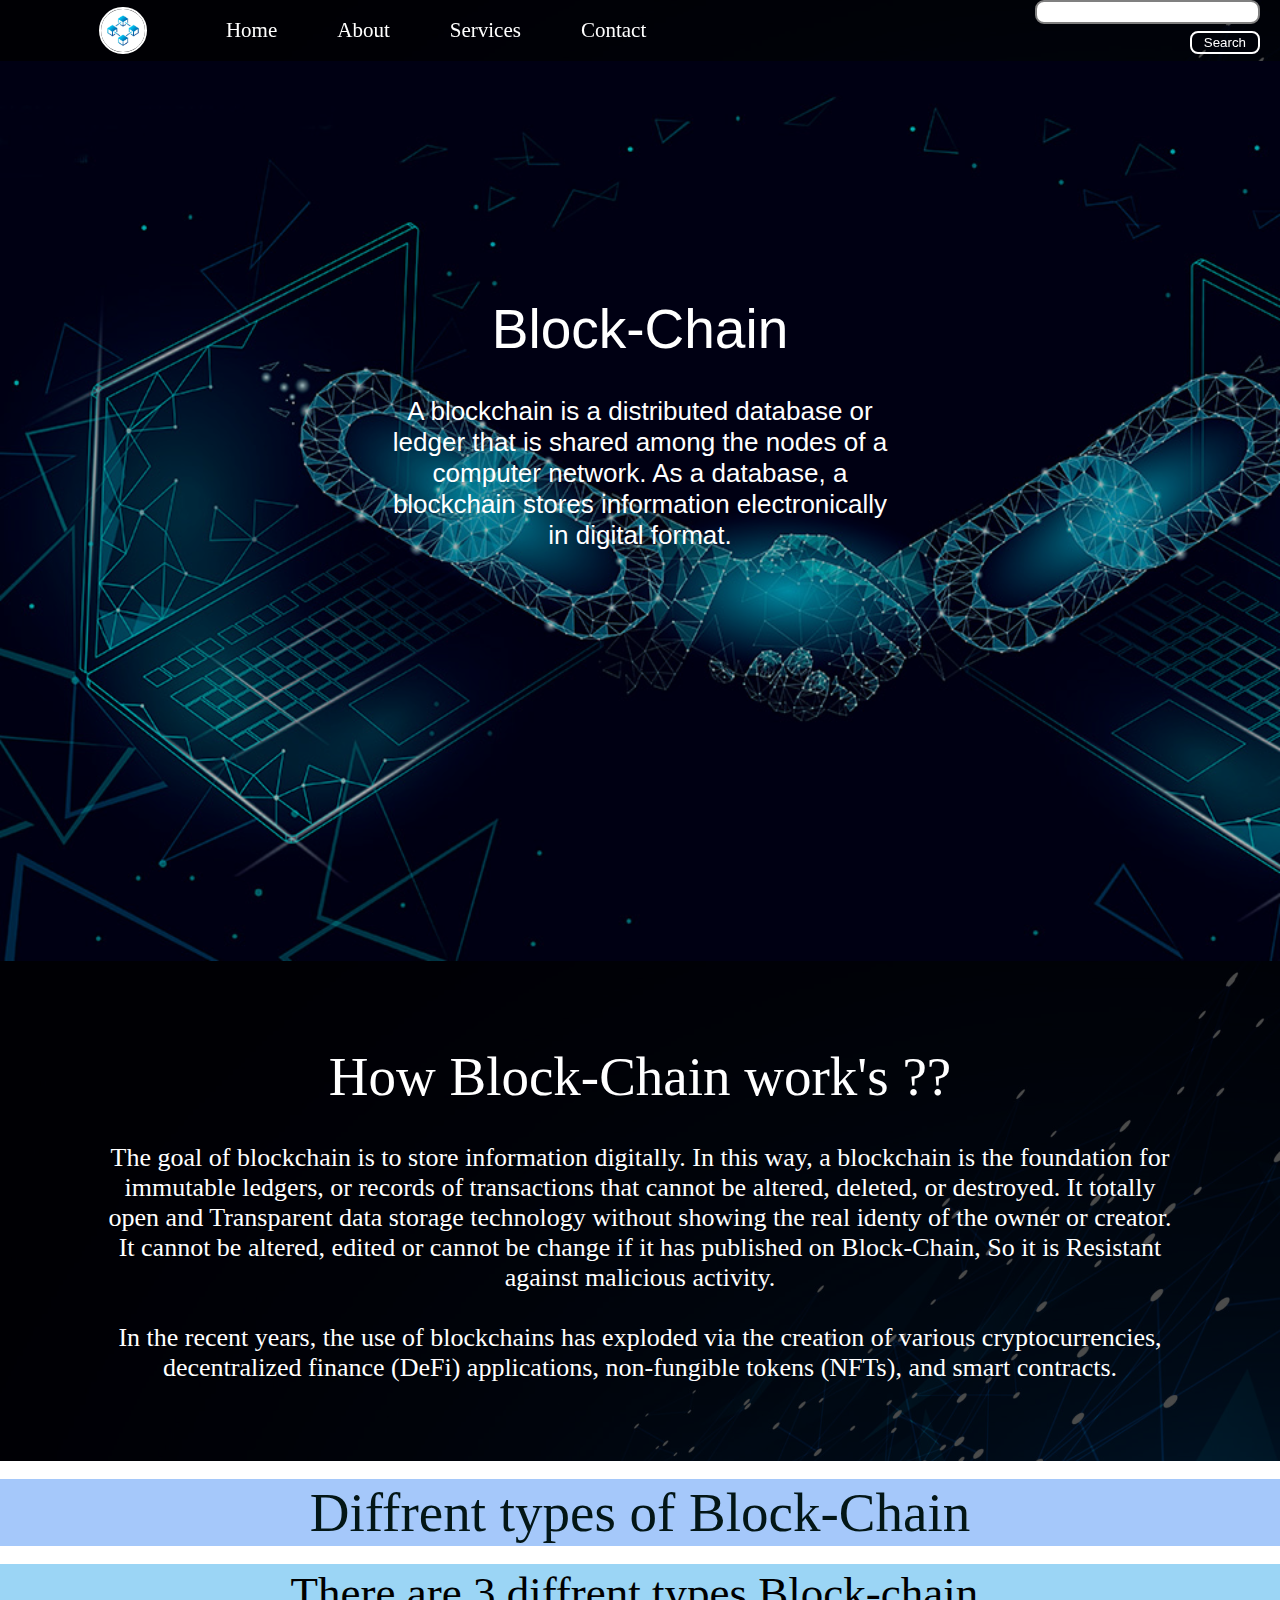
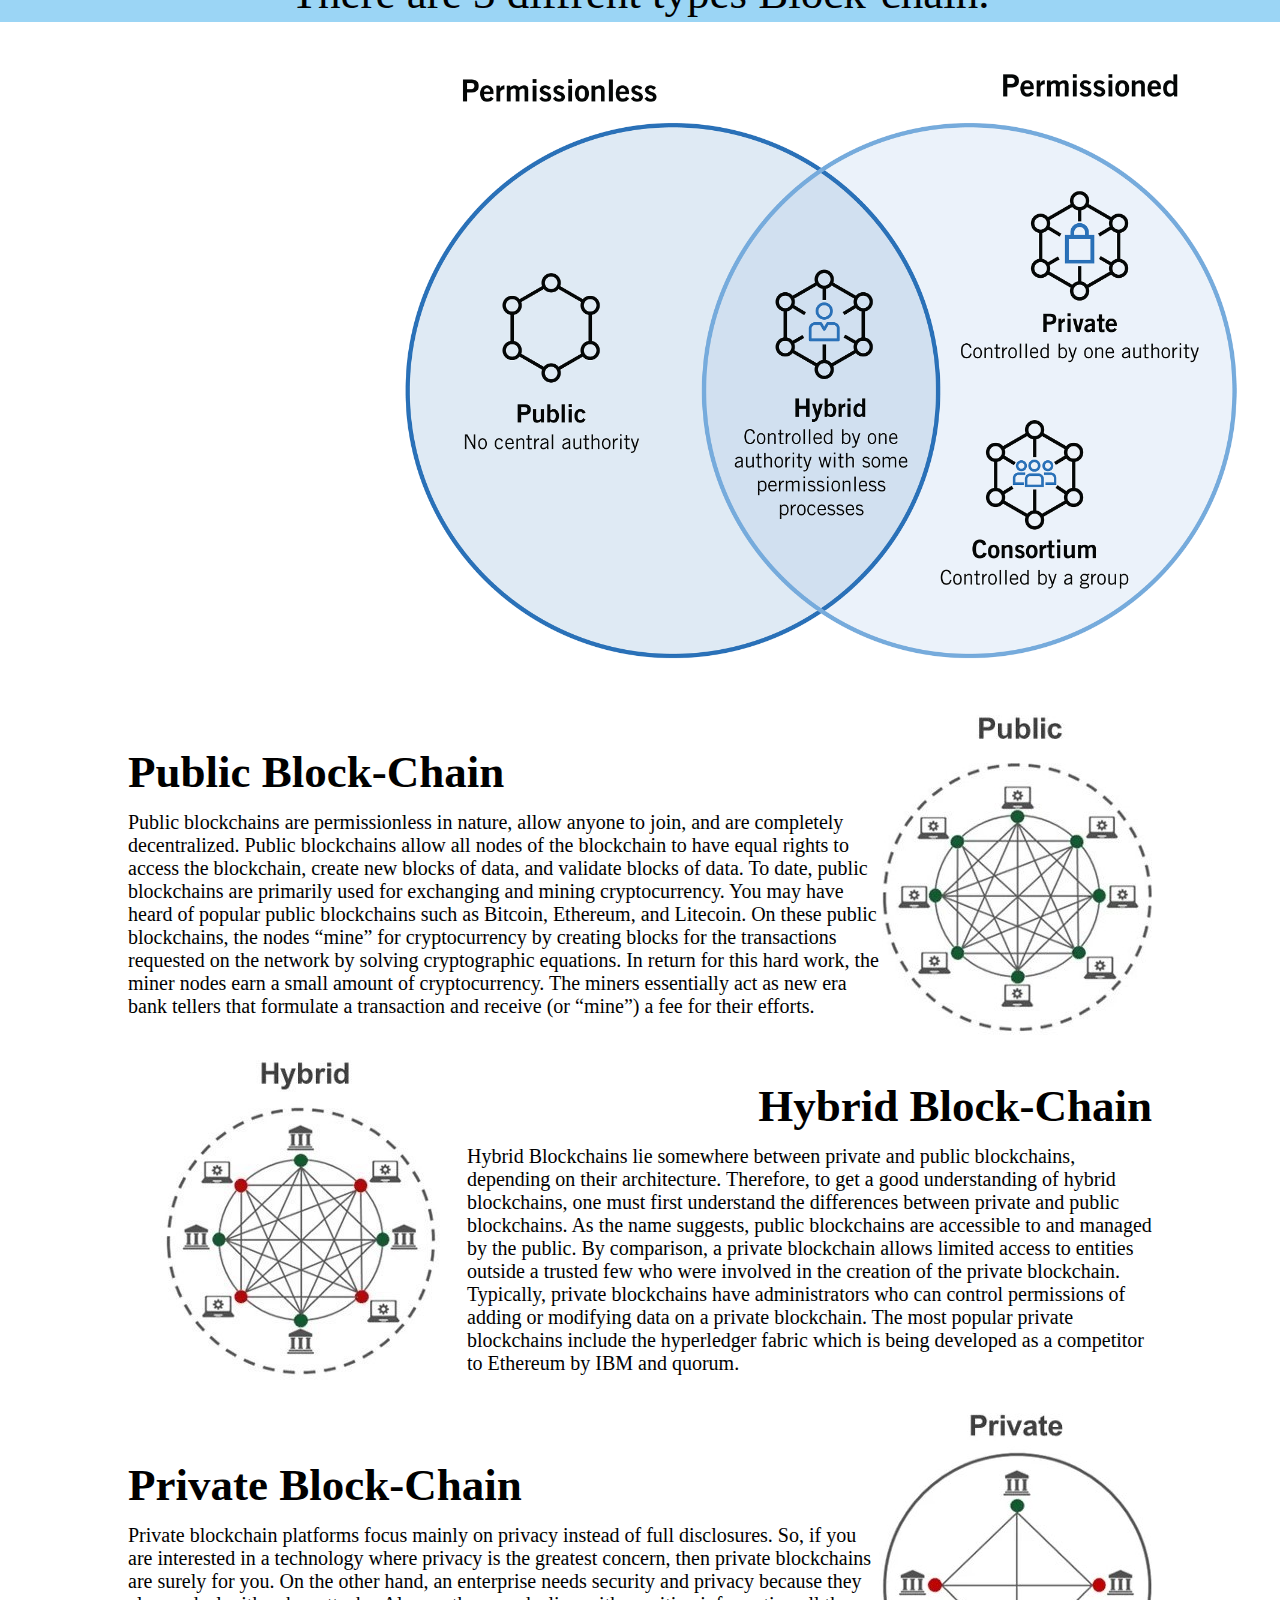
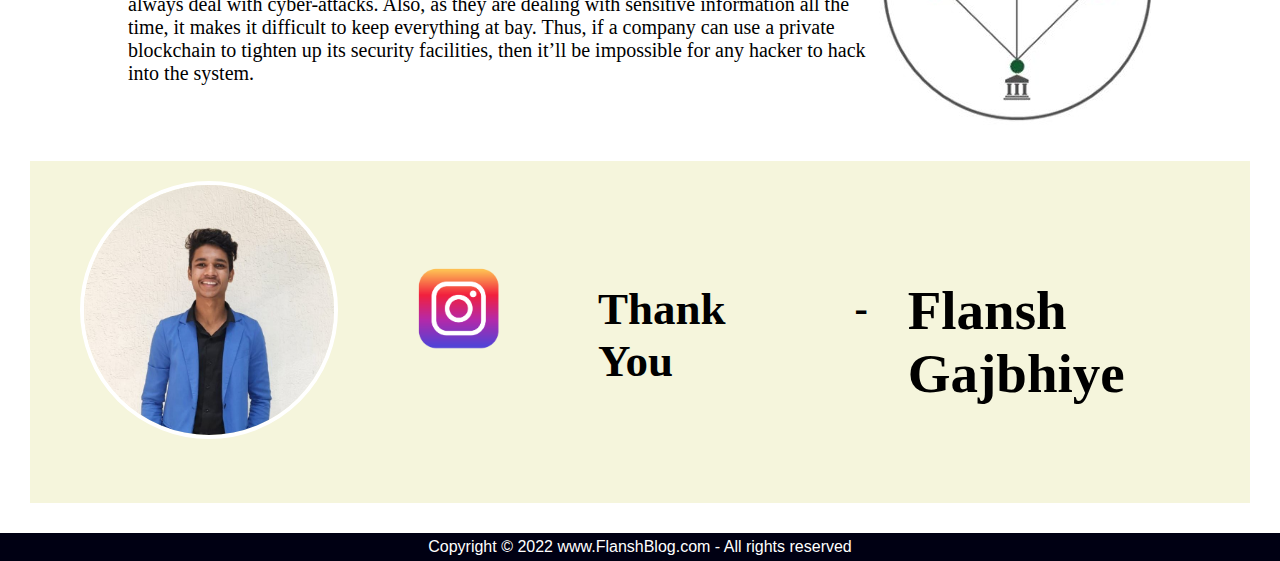
<file: index.html>
<!DOCTYPE html>
<html lang="en">
  <head>
    <meta charset="UTF-8" />
    <meta http-equiv="X-UA-Compatible" content="IE=edge" />
    <meta name="viewport" content="width=device-width, initial-scale=1.0" />
    <title>FlanshBlog</title>
    <link rel="stylesheet" href="style.css" />
  </head>
  <body>
    <nav class="navbar background1 h-nav-resp ">
      <ul class="nav-list v-class-resp">
        <div class="logo"><img src="img/logo.jpg" alt="LOGO" ></div>
        <li class="a"><a href="#home"></a>Home</li>
        <li class="a"><a href="#about"></a>About</li>
        <li class="a"><a href="#services"></a>Services</li>
        <li class="a"><a href="#contact"></a>Contact</li>
      </ul>
      <div class="rightNav v-class-resp">
        <input type="text" name="search" id="search" >
        <button class=" btn btn-sm">Search</button>
      </div>
      <div class="burger">
        <div class="line"></div>
        <div class="line"></div>
        <div class="line"></div>
      </div>
    </nav>
    <section class="background firstSection">
      <div class="box-main">
        <div class="firstHalf">
          <p class="text-big">Block-Chain</p>
          <p class="text-small">
            A blockchain is a distributed database or ledger that is shared
            among the nodes of a computer network. As a database, a blockchain
            stores information electronically in digital format.
          </p>
        </div>
      </div>
    </section>

    <section class="secOne background1">
      <div class="para1">
        <p class="section sectiontag text-big">How Block-Chain work's ??</p>
        <p class="section sectionSubtag text-small">
          The goal of blockchain is to store information digitally. In this way,
          a blockchain is the foundation for immutable ledgers, or records of
          transactions that cannot be altered, deleted, or destroyed. It totally
          open and Transparent data storage technology without showing the real
          identy of the owner or creator. It cannot be altered, edited or cannot
          be change if it has published on Block-Chain, So it is Resistant
          against malicious activity.
          <br />
          <br />
          In the recent years, the use of blockchains has exploded via the
          creation of various cryptocurrencies, decentralized finance (DeFi)
          applications, non-fungible tokens (NFTs), and smart contracts.
        </p>
      </div>
    </section>

    <section class="secTwo">
      <div class="para2">
        <br />
        <p class="secTwoo text-big">Diffrent types of Block-Chain</p>
        <br />
        <p class="text-mid">There are 3 diffrent types Block-chain.</p>
        <p class="bd"></p>
        <img class="bd" id="bd" src="img/db.png"  alt="">
        <!-- <img
          class="imgTwo"
          src="img/db.png"
          alt="Diffrent types of Block-Chain"
        /> -->
        <!-- <nav class="">
          <ul class="text-last">
            <li class="red padding "><a href="#Public Block-chain"></a>Public Block-chain</li>
            <li class="blue padding"><a href="#Hybrid Block-chain"></a>Hybrid Block-chain</li>
            <li class="yellow padding"><a href="#Private Block-chain"></a>Private Block-chain</li>
          </ul> -->
      </div>
    </section>

    <section class="secThree">
      <div class="public">
        <p class="p1"><h1 class="p1">Public Block-Chain</h1></p>
        <p class="p11">
          Public blockchains are permissionless in nature, allow anyone to join,
          and are completely decentralized. Public blockchains allow all nodes
          of the blockchain to have equal rights to access the blockchain,
          create new blocks of data, and validate blocks of data. To date,
          public blockchains are primarily used for exchanging and mining
          cryptocurrency. You may have heard of popular public blockchains such
          as Bitcoin, Ethereum, and Litecoin. On these public blockchains, the
          nodes “mine” for cryptocurrency by creating blocks for the
          transactions requested on the network by solving cryptographic
          equations. In return for this hard work, the miner nodes earn a small
          amount of cryptocurrency. The miners essentially act as new era bank
          tellers that formulate a transaction and receive (or “mine”) a fee for
          their efforts.
        </p>
      </div>
        <img src="img/public.png" alt="" />
    </section>
    <section class="secFour">
      <div class="public">
        <p class="p2"><h1 class="p2">Hybrid Block-Chain</h1></p>
        <p class="p22">
          Hybrid Blockchains lie somewhere between private and public blockchains, 
          depending on their architecture. Therefore, to get a good understanding of hybrid blockchains,
           one must first understand the differences between private and public blockchains. 
           As the name suggests, public blockchains are accessible to and managed by the public.

          By comparison, a private blockchain allows limited access to entities outside a 
          trusted few who were involved in the creation of the private blockchain. Typically,
           private blockchains have administrators who can control permissions of adding or 
           modifying data on a private blockchain. The most popular private blockchains include 
           the hyperledger fabric which is being developed as a competitor to Ethereum by IBM and quorum.
        </p>
      </div>
        <img src="img/hybrid.jpg" alt="" />
    </section>

    <section class="secThree">
      <div class="public">
        <p class="p1"><h1 class="p1">Private Block-Chain</h1></p>
        <p class="p11">
          Private blockchain platforms focus mainly on privacy instead of full disclosures.
           So, if you are interested in a technology where privacy is the greatest concern, then private blockchains are surely for you.

          On the other hand, an enterprise needs security and privacy because they always deal with cyber-attacks. Also, as they are dealing with sensitive information all the time, it makes it difficult to keep everything at bay.
          
          Thus, if a company can use a private blockchain to tighten up its security facilities, then it’ll be impossible for any hacker to hack into the system.
        </p>
      </div>
        <img src="img/pri.jpg"  alt="" />
    </section>
    
<section class="five">
  <div class="content">
<img src="img/profile photo.jpg" alt="" class="pp">
  </div>
  <!-- <p class="info">
    This blog is written by Flansh Gajbhiye.
  </p> -->
  <div class="insta">
  <a href="https://www.instagram.com/jr.gajbhiye" target="_blank">
    <img class="down" src="img/instagram.png" alt="INSTAGRAM" width="100px"> </a>
  </div>
<div class="six">
    <p class="down"><h1 class="p1 ">Thank You</h1></p>
  </div>
  <div class="seven">
    <h1 class="dash">-</h1>
  </div>
  <div class="eight">
    <h1 class="F">Flansh Gajbhiye</h1>
  </div>
</section>
<footer class="background">
  <p class="text-footer">
    Copyright  &copy;  2022 www.FlanshBlog.com - All rights reserved
  </p>
</footer>

<script src="js/resp.js"></script>
  </body>
</html>
</file>
<file: style.css>
* {
  margin: 0;
  padding: 0;
}

.logo {
  width: 20%;
  display: flex;
  justify-content: center;
  align-items: center;
}
.logo img {
  width: 30%;
  border: 2px solid white;
  border-radius: 50%;
}
.navbar {
  display: flex;
  align-items: center;
  justify-content: center;
  position: sticky;
  top: 0;
  cursor: pointer;
}

.nav-list {
  list-style: none;
  width: 60%;
  display: flex;
  justify-content: center;
  align-items: center;
  height: 58px;
  font-size: 21px;
  margin-right: 250px;
  text-align: right;
}

.nav-list li {
  list-style: none;
  padding: 30px 30px;
  color: white;
}

.nav-list li a {
  text-decoration: none;
  color: white;
}
.nav-list li a :hover {
  color: red;
}

.rightNav {
  text-align: right;
  margin-right: 20px;
}

#search {
  padding: 0px 0px;
  font-size: 17px;
  border: 2px solid grey;
  border-radius: 9px;
}

.background {
  background: rgba(0, 0, 0, 0.3) url(img/bg1.jpg);
  background-size: cover;
  background-blend-mode: darken;
  height: auto;
}
.background1 {
  background: rgba(0, 0, 0, 0.3) url(img/bg1.jpg);
  background-size: cover;
  background-blend-mode: darken;
  /* height: auto; */
}

.firstSection {
  height: 100vh;
}
.box-main {
  display: flex;
  justify-content: center;
  align-items: center;
  color: white;
  font-family: "Segoe UI", Tahoma, Geneva, Verdana, sans-serif;
  max-width: 50%;
  margin: auto;
  height: 80%;
}

.firstHalf {
  width: 80%;
  display: flex;
  flex-direction: column;
  justify-content: center;
}

.secondHalf {
  width: 30%;
}

.secondHalf img {
  width: 70%;
  border: 4px solid white;
  border-radius: 150px;
  display: block;
  margin: auto;
}

.text-big {
  font-size: 55px;
  text-align: center;
  padding-top: 5px;
  padding-bottom: 5px;
}

.text-small {
  font-size: 26px;
  text-align: center;
  padding-top: 30px;
}

.btn {
  padding: 2px 20px;
  margin: 7px 0;
  border: 2px solid white;
  border-radius: 8px;
  background: none;
  color: white;
  cursor: pointer;
}

.btn-sm {
  padding: 2px 12px;
  vertical-align: middle;
}

.secOne {
  height: 500px;
  display: flex;
  align-items: center;
  justify-content: space-evenly;
  margin: auto;
}

.background1 {
  background: rgba(0, 0, 0, 0.7) url(img/imgFluid.jpg);
  background-size: cover;
  background-blend-mode: darken;
  color: white;
}

.section {
  text-align: center;
  padding-right: 100px;
  padding-left: 100px;
}

.imgTwo {
  height: 560px;
  padding-top: 15px;
  margin: 0px 368px;
}

.secTwoo {
  background: rgb(165, 200, 250);
  color: rgb(3, 22, 22);
  padding: 2px;
}
.bd {
  max-width: 100vh;
  margin: auto;
  padding: 0px 371px 20px 371px;
}

.text-mid {
  font-size: 45px;
  background-color: red;
  color: black;
  list-style: none;
  display: flex;
  justify-content: center;
  align-items: center;
  height: 58px;
  text-align: center;
  background: rgb(155, 213, 245);
}
.padding {
  padding-top: 13px;
  padding-bottom: 13px;
  padding-left: 60px;
  padding-right: 90px;
  color: black;
  border-radius: 60%;
}

.text-last {
  font-size: 45px;
  /* background-color: red; */
  color: black;
  list-style: none;
  display: flex;
  justify-content: center;
  align-items: center;
  height: 58px;
  text-align: center;
  /* background: rgb(155, 213, 245); */
}

.brown {
  color: brown;
}

.blue {
  color: blue;
}

.secThree {
  padding-top: 15px;
  padding-bottom: 15px;
  height: 300px;
  /* background-color: red; */
  /* color: white; */
  margin: auto;
  max-width: 80%;
  /* padding-top: 55px; */
  display: flex;
  align-items: center;
  justify-content: space-evenly;
}

.secFour {
  padding-top: 30px;
  padding-bottom: 30px;
  flex-direction: row-reverse;
  height: 300px;
  /* background-color: red; */
  /* color: white; */
  margin: auto;
  max-width: 80%;
  /* padding-top: 55px; */
  display: flex;
  align-items: center;
  justify-content: space-evenly;
}
.p1 {
  margin: 13px 0px;
  text-align: left;
  font-size: 45px;
}
.p2 {
  margin: 13px 0px;
  font-size: 45px;
  text-align: right;
}

.p11 {
  font-size: 20px;
}
.p2 {
  margin: 13px 0px;
  text-align: right;
  font-size: 45px;
}

.p22 {
  font-size: 20px;
}

.five {
  display: flex;
  background-color: beige;
  /* padding: 30px 60px 30px 50px; */
  margin: 30px;
}

.pp {
  border: 4px solid white;
  height: 250px;
  border-radius: 50%;
}

.info {
  display: flex;
  text-align: center;
}

.content {
  margin: 20px 50px;
}

.down {
  margin: 100px 20px;
}

.six {
  margin: 22px 70px;
}

.dash {
  font-size: 40px;
  margin: 124px 0px;
}

.F {
  font-size: 55px;
  margin: 98px 0px;
}
.eight {
  padding-top: 20px;
  padding-left: 40px;
}

.burger {
  display: none;
  position: absolute;
  cursor: pointer;
  right: 5%;
  top: 15px;
}
.line {
  width: 33px;
  background-color: white;
  height: 4px;
  margin: 5px 3px;
}

.text-footer {
  text-align: center;
  padding: 5px 0;
  font-family: sans-serif;
  display: flex;
  justify-content: center;
  color: white;
}

/* MEDIA QUERY 1=1045 */
/* 1110 all good except logo */

@media only screen and (max-width: 1110px) {
  .nav-list {
    flex-direction: column;
    height: auto;
  }
  .navbar {
    height: 440px;
    flex-direction: column;
    transition: all 0.7s ease-oult;
  }
  .rightNav {
    width: 40%;
    text-align: center;
  }
  .box-main {
    flex-direction: column-reverse;
    max-width: 100%;
  }
  #search {
    width: 100%;
  }
  .burger {
    display: block;
  }
  .h-nav-resp {
    height: 702px;
  }
  .v-class-resp {
    opacity: 0%;
  }
  #bd {
    max-width: 100%;
  }
}
</file>
